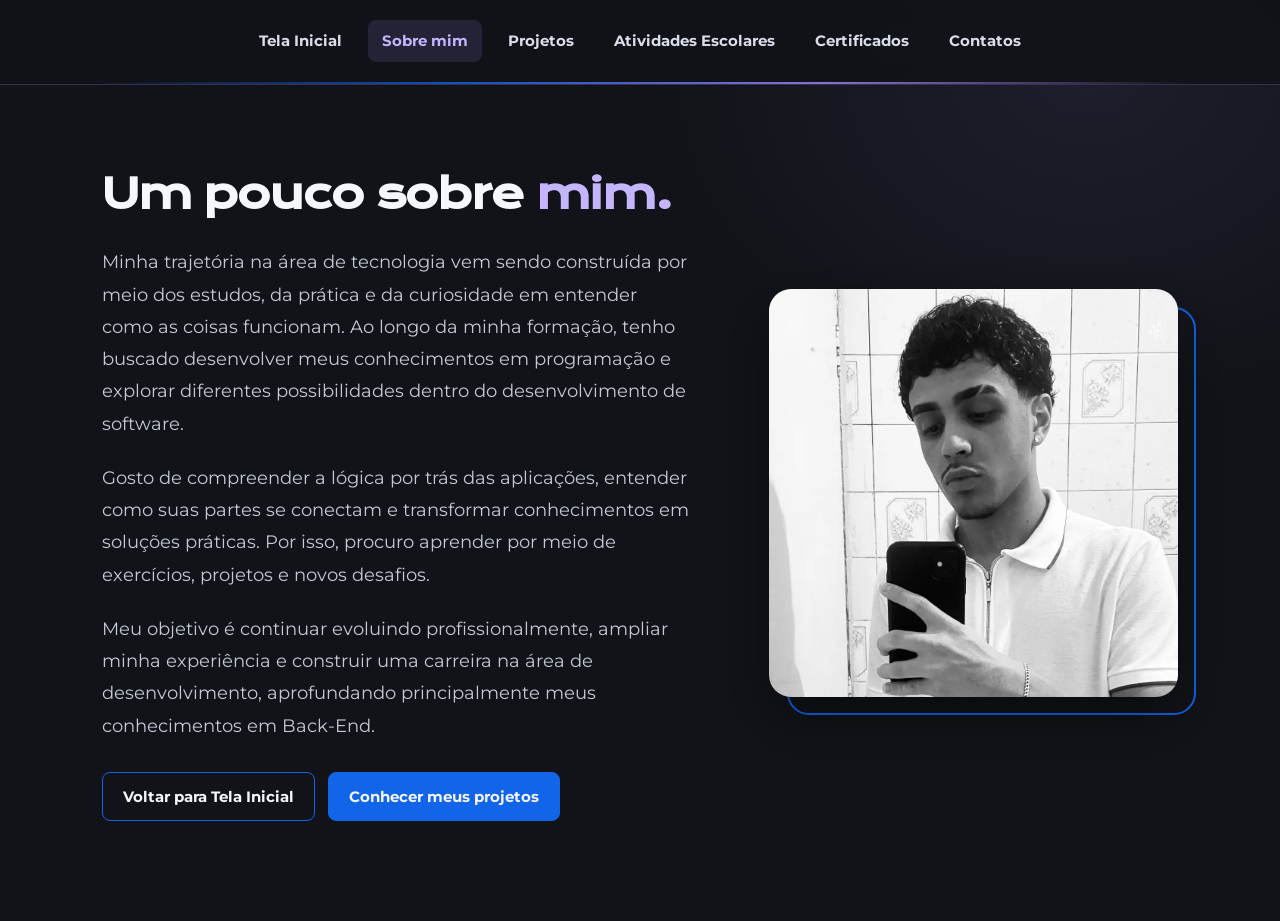
<file: aboutme.html>
<!DOCTYPE html>
<html lang="pt-br">
<head>
    <meta charset="UTF-8">
    <meta name="viewport" content="width=device-width, initial-scale=1.0">
    <link rel="stylesheet" href="./styles/style.css">
    <title>Sobre mim | Gustavo Oliveira</title>
</head>
<body>
    <header class="cabecalho">
        <nav class="cabecalho__menu" aria-label="Navegação principal">
            <a class="cabecalho__menu__link" href="./index.html">Tela Inicial</a>
            <a class="cabecalho__menu__link" href="./aboutme.html" aria-current="page">Sobre mim</a>
            <a class="cabecalho__menu__link" href="./index.html#projetos">Projetos</a>
            <a class="cabecalho__menu__link" href="./index.html#atividades">Atividades Escolares</a>
            <a class="cabecalho__menu__link" href="./index.html#certificados">Certificados</a>
            <a class="cabecalho__menu__link" href="./index.html#contatos">Contatos</a>
        </nav>
    </header>

    <main>
        <section class="apresentacao apresentacao--sobre">
            <div class="apresentacao__conteudo">
                <h1 class="apresentacao__conteudo__titulo">
                    Um pouco sobre <strong class="sobre__destaque">mim.</strong>
                </h1>

                <p class="apresentacao__conteudo__descricao">
                    Minha trajetória na área de tecnologia vem sendo construída por meio dos estudos, da prática e da curiosidade em entender como as coisas funcionam. Ao longo da minha formação, tenho buscado desenvolver meus conhecimentos em programação e explorar diferentes possibilidades dentro do desenvolvimento de software.
                </p>

                <p class="apresentacao__conteudo__descricao">
                    Gosto de compreender a lógica por trás das aplicações, entender como suas partes se conectam e transformar conhecimentos em soluções práticas. Por isso, procuro aprender por meio de exercícios, projetos e novos desafios.
                </p>

                <p class="apresentacao__conteudo__descricao">
                    Meu objetivo é continuar evoluindo profissionalmente, ampliar minha experiência e construir uma carreira na área de desenvolvimento, aprofundando principalmente meus conhecimentos em Back-End.
                </p>

                <div class="sobre__botoes">
                    <a class="sobre__botao" href="./index.html">Voltar para Tela Inicial</a>
                    <a class="sobre__botao sobre__botao--destaque" href="./index.html#projetos">Conhecer meus projetos</a>
                </div>
            </div>

            <div class="sobre__imagem-container">
                <img class="apresentacao__imagem" src="./assets/eu.jpg" alt="Foto de Gustavo Oliveira Honorato">
                <span class="sobre__imagem-detalhe"></span>
            </div>
        </section>
    </main>
</body>
</html>
</file>
<file: styles/style.css>
@import url('https://fonts.googleapis.com/css2?family=Krona+One&display=swap');
@import url('https://fonts.googleapis.com/css2?family=Montserrat:wght@400;500;600;700;800&display=swap');

:root {
    --cor-primaria: #1264e8;
    --cor-hover: #52a4db;
    --cor-acento: #a78bfa;
    --cor-acento-claro: #c4b5fd;
    --cor-fundo: #111318;
    --cor-superficie: #1a1e27;
    --cor-superficie-clara: #222936;
    --cor-texto: #f5f7fb;
    --cor-texto-secundario: #c3cad6;
    --cor-borda: rgba(255, 255, 255, 0.12);
    --fonte-titulo: 'Krona One', sans-serif;
    --fonte-texto: 'Montserrat', sans-serif;
}

* {
    margin: 0;
    padding: 0;
    box-sizing: border-box;
    scroll-behavior: smooth;
}

body {
    background: radial-gradient(ellipse at 85% 8%, rgba(167, 139, 250, 0.09), transparent 28rem), var(--cor-fundo);
    color: var(--cor-texto);
    font-family: var(--fonte-texto);
    overflow-x: hidden;
}

a {
    color: inherit;
}

.cabecalho {
    position: relative;
    z-index: 5;
    padding: 0 7%;
    background: rgba(17, 19, 24, 0.92);
    border-bottom: 1px solid rgba(167, 139, 250, 0.25);
    backdrop-filter: blur(14px);
}

.cabecalho::after {
    content: "";
    display: block;
    width: 100%;
    height: 2px;
    background: linear-gradient(90deg, transparent, var(--cor-primaria), var(--cor-acento), transparent);
    opacity: .8;
}

.cabecalho__menu {
    max-width: 1500px;
    min-height: 82px;
    margin: 0 auto;
    display: flex;
    align-items: center;
    justify-content: center;
    flex-wrap: wrap;
    gap: 8px 12px;
    padding: 14px 0;
}

.cabecalho__menu__link {
    position: relative;
    padding: 12px 14px;
    border-radius: 8px;
    color: #d9deea;
    font-size: .91rem;
    font-weight: 700;
    text-decoration: none;
    transition: color .25s ease, background .25s ease, transform .25s ease;
}

.cabecalho__menu__link:hover {
    color: #fff;
    background: rgba(167, 139, 250, .13);
    transform: translateY(-2px);
}

.cabecalho__menu__link[aria-current="page"] {
    color: var(--cor-acento-claro);
    background: rgba(167, 139, 250, .13);
}

.apresentacao {
    width: min(1440px, 100%);
    min-height: 690px;
    margin: 0 auto;
    padding: 88px 8% 100px;
    display: flex;
    align-items: center;
    justify-content: space-between;
    gap: 76px;
}

.apresentacao__conteudo {
    width: 58%;
    display: flex;
    flex-direction: column;
    align-items: flex-start;
    gap: 23px;
}

.apresentacao__conteudo__titulo {
    max-width: 850px;
    font-family: var(--fonte-titulo);
    font-size: clamp(2rem, 3.2vw, 3.15rem);
    line-height: 1.45;
    letter-spacing: -.04em;
}

.titulo-destaque,
.sobre__destaque {
    color: var(--cor-acento-claro);
}

.apresentacao__conteudo__descricao {
    max-width: 780px;
    color: var(--cor-texto-secundario);
    font-size: 1.12rem;
    line-height: 1.9;
}

.home__imagem-container,
.sobre__imagem-container {
    position: relative;
    width: 38%;
    max-width: 470px;
    flex-shrink: 0;
}

.apresentacao__imagem {
    display: block;
    position: relative;
    z-index: 1;
    width: 100%;
    height: auto;
    border-radius: 22px;
    object-fit: cover;
    filter: grayscale(100%);
    box-shadow: 0 20px 55px rgba(0, 0, 0, .42);
}

.home__imagem-detalhe,
.sobre__imagem-detalhe {
    position: absolute;
    z-index: 0;
    inset: 18px -18px -18px 18px;
    border: 2px solid var(--cor-primaria);
    border-radius: 22px;
}

.apresentacao__contato {
    display: inline-flex;
    align-items: center;
    gap: 12px;
    margin-top: 4px;
    padding: 14px 22px;
    border: 1px solid rgba(167, 139, 250, .7);
    border-radius: 9px;
    color: var(--cor-texto);
    background: rgba(167, 139, 250, .12);
    font-size: 1rem;
    font-weight: 700;
    text-decoration: none;
    transition: .25s ease;
}

.apresentacao__contato:hover {
    background: var(--cor-acento);
    color: #15131d;
    transform: translateY(-3px);
}

.tecnologias-intro {
    width: 100%;
    margin-top: 10px;
    padding-top: 24px;
    border-top: 1px solid var(--cor-borda);
}

.tecnologias-intro__titulo {
    margin-bottom: 22px;
    color: var(--cor-texto);
    font-size: 1.45rem;
    font-weight: 800;
    letter-spacing: -.03em;
}

.tecnologias {
    display: flex;
    flex-wrap: wrap;
    align-items: stretch;
    gap: 16px;
}

.tecnologia-card {
    min-width: 112px;
    min-height: 116px;
    padding: 17px 16px 14px;
    display: flex;
    flex-direction: column;
    align-items: center;
    justify-content: center;
    gap: 12px;
    border: 1px solid var(--cor-borda);
    border-radius: 13px;
    background: linear-gradient(145deg, rgba(38, 44, 58, .94), rgba(25, 29, 38, .94));
    color: #f7f8fc;
    font-size: .98rem;
    font-weight: 800;
    box-shadow: 0 8px 22px rgba(0, 0, 0, .14);
    transition: transform .25s ease, border-color .25s ease, background .25s ease;
}

.tecnologia-card:hover {
    transform: translateY(-5px);
    border-color: var(--cor-acento);
    background: linear-gradient(145deg, rgba(69, 57, 99, .65), rgba(25, 29, 38, .98));
}

.tecnologia-card img {
    width: 43px;
    height: 43px;
    object-fit: contain;
}

.tecnologia-card--projeto {
    min-width: 105px;
    min-height: 105px;
    padding: 13px 17px;
}

.tecnologia-card--projeto img {
    width: 38px;
    height: 38px;
}

.apresentacao--sobre {
    min-height: 690px;
    padding-top: 80px;
    padding-bottom: 100px;
}

.sobre__identificacao {
    display: inline-flex;
    align-items: center;
    gap: 11px;
    padding: 10px 16px;
    border: 1px solid rgba(167, 139, 250, .4);
    border-radius: 30px;
    color: var(--cor-acento-claro);
    background: rgba(167, 139, 250, .12);
    font-size: .9rem;
    font-weight: 800;
    letter-spacing: 1.5px;
}

.sobre__identificacao__ponto {
    width: 9px;
    height: 9px;
    border-radius: 50%;
    background: var(--cor-acento);
    box-shadow: 0 0 13px rgba(167, 139, 250, .9);
}

.apresentacao--sobre .apresentacao__conteudo {
    gap: 22px;
}

.apresentacao--sobre .apresentacao__conteudo__descricao {
    line-height: 1.8;
}

.sobre__botoes {
    display: flex;
    flex-wrap: wrap;
    gap: 13px;
    margin-top: 8px;
}

.sobre__botao {
    padding: 14px 20px;
    border: 1px solid var(--cor-primaria);
    border-radius: 8px;
    color: var(--cor-texto);
    background: transparent;
    font-size: .96rem;
    font-weight: 700;
    text-align: center;
    text-decoration: none;
    transition: .25s ease;
}

.sobre__botao:hover,
.sobre__botao--destaque {
    background: var(--cor-primaria);
}

.sobre__botao--destaque:hover {
    background: var(--cor-hover);
}

.secao {
    width: min(1440px, 100%);
    margin: 0 auto;
    padding: 94px 8%;
    display: flex;
    flex-direction: column;
    align-items: flex-start;
    gap: 23px;
    border-top: 1px solid var(--cor-borda);
    scroll-margin-top: 24px;
}

.secao__identificacao {
    color: var(--cor-acento-claro);
    font-size: .92rem;
    font-weight: 800;
    letter-spacing: 2px;
}

.secao__titulo {
    color: var(--cor-texto);
    font-family: var(--fonte-titulo);
    font-size: clamp(2rem, 3vw, 2.8rem);
    line-height: 1.3;
    letter-spacing: -.04em;
}

.secao__descricao {
    max-width: 950px;
    color: var(--cor-texto-secundario);
    font-size: 1.12rem;
    line-height: 1.85;
}

.projeto {
    width: 100%;
    max-width: 1120px;
    margin-top: 12px;
    overflow: hidden;
    border: 1px solid rgba(82, 164, 219, .4);
    border-radius: 19px;
    background: radial-gradient(ellipse at 95% 0%, rgba(167, 139, 250, .13), transparent 23rem), linear-gradient(145deg, #222936, #191d25 75%);
    box-shadow: 0 22px 55px rgba(0, 0, 0, .2);
    transition: border-color .25s ease, transform .25s ease;
}

.projeto:hover {
    border-color: rgba(167, 139, 250, .75);
    transform: translateY(-3px);
}

.projeto__cabecalho {
    padding: 36px 40px 30px;
    border-bottom: 1px solid var(--cor-borda);
}

.projeto__categoria {
    color: var(--cor-acento-claro);
    font-size: .88rem;
    font-weight: 800;
    letter-spacing: 1.8px;
}

.projeto__titulo {
    margin-top: 16px;
    color: #fff;
    font-family: var(--fonte-titulo);
    font-size: 2.25rem;
}

.projeto__resumo {
    margin-top: 12px;
    color: #d5dbea;
    font-size: 1.12rem;
    line-height: 1.6;
}

.projeto__corpo {
    padding: 34px 40px 38px;
    display: flex;
    flex-direction: column;
    gap: 27px;
}

.projeto__descricao,
.projeto__integrantes p {
    color: var(--cor-texto-secundario);
    font-size: 1.08rem;
    line-height: 1.9;
}

.projeto__subtitulo {
    margin-bottom: 15px;
    color: #fff;
    font-size: 1.12rem;
    font-weight: 800;
}

.projeto__tecnologias {
    padding-top: 22px;
    border-top: 1px solid var(--cor-borda);
}

.projeto__links {
    display: flex;
    flex-wrap: wrap;
    gap: 13px;
    margin-top: 2px;
}

.botao-link {
    display: inline-flex;
    align-items: center;
    justify-content: center;
    gap: 10px;
    padding: 14px 21px;
    border: 1px solid var(--cor-primaria);
    border-radius: 9px;
    background: var(--cor-primaria);
    color: #fff;
    font-size: .98rem;
    font-weight: 800;
    text-decoration: none;
    transition: .25s ease;
}

.botao-link:hover {
    background: var(--cor-hover);
    transform: translateY(-2px);
}

.botao-link--secundario {
    background: transparent;
}

.botao-link--secundario:hover {
    background: var(--cor-primaria);
}

.botao-link__imagem {
    width: 22px;
    height: 22px;
    object-fit: contain;
}

.cartoes {
    display: grid;
    grid-template-columns: repeat(auto-fit, minmax(270px, 1fr));
    width: 100%;
    gap: 22px;
}

.cartao {
    min-height: 210px;
    padding: 30px;
    display: flex;
    flex-direction: column;
    gap: 18px;
    border: 1px solid var(--cor-borda);
    border-radius: 15px;
    background: linear-gradient(145deg, var(--cor-superficie-clara), var(--cor-superficie));
    transition: transform .25s ease, border-color .25s ease;
}

.cartao:hover {
    transform: translateY(-4px);
    border-color: var(--cor-acento);
}

.cartao__titulo {
    color: var(--cor-acento-claro);
    font-size: 1.35rem;
    font-weight: 800;
}

.cartao__descricao {
    color: var(--cor-texto-secundario);
    font-size: 1.04rem;
    line-height: 1.8;
}

.cartao__observacao {
    color: #b9c1d0;
    font-size: .94rem;
    font-style: italic;
}

.certificados__grade {
    display: grid;
    grid-template-columns: repeat(2, minmax(0, 1fr));
    gap: 22px;
    width: 100%;
    max-width: 1120px;
}

.certificado {
    overflow: hidden;
    border: 1px solid var(--cor-borda);
    border-radius: 14px;
    background: var(--cor-superficie);
    transition: transform .25s ease, border-color .25s ease;
}

.certificado:hover {
    transform: translateY(-3px);
    border-color: var(--cor-acento);
}

.certificado__preview {
    width: 100%;
    height: 175px;
    overflow: hidden;
    background: #f5f5f5;
    border-bottom: 1px solid var(--cor-borda);
}

.certificado__pdf {
    display: block;
    width: 100%;
    height: 100%;
    border: 0;
    background: #f5f5f5;
}

.certificado__conteudo {
    padding: 22px;
    display: flex;
    flex-direction: column;
    align-items: flex-start;
    gap: 13px;
}

.certificado__categoria {
    color: var(--cor-acento-claro);
    font-size: .82rem;
    font-weight: 800;
    letter-spacing: 1px;
}

.certificado__titulo {
    color: var(--cor-texto);
    font-size: 1.02rem;
    font-weight: 700;
    line-height: 1.6;
}

.certificado__acoes {
    display: flex;
    flex-wrap: wrap;
    gap: 10px;
    margin-top: 5px;
}

.certificado__botao {
    display: inline-flex;
    align-items: center;
    justify-content: center;
    padding: 10px 15px;
    border: 1px solid var(--cor-primaria);
    border-radius: 7px;
    background: var(--cor-primaria);
    color: #fff;
    font-size: .88rem;
    font-weight: 800;
    text-decoration: none;
    transition: .2s ease;
}

.certificado__botao:hover {
    background: var(--cor-hover);
}

.certificado__botao--secundario {
    background: transparent;
}

.contatos__lista {
    display: flex;
    flex-wrap: wrap;
    gap: 15px;
    width: 100%;
}

.contato__link {
    display: inline-flex;
    align-items: center;
    gap: 12px;
    padding: 16px 21px;
    border: 1px solid rgba(167, 139, 250, .45);
    border-radius: 10px;
    background: var(--cor-superficie);
    color: var(--cor-texto);
    font-size: 1rem;
    font-weight: 700;
    text-decoration: none;
    transition: .25s ease;
}

.contato__link:hover {
    background: rgba(167, 139, 250, .18);
    border-color: var(--cor-acento);
    transform: translateY(-2px);
}

.contato__icone {
    width: 23px;
    height: 23px;
    object-fit: contain;
}

@media (max-width: 1100px) {
    .cabecalho {
        padding: 0 4%;
    }

    .cabecalho__menu {
        gap: 5px;
    }

    .cabecalho__menu__link {
        padding: 10px;
        font-size: .85rem;
    }

    .apresentacao {
        min-height: auto;
        padding: 75px 7% 90px;
        gap: 45px;
    }

    .apresentacao__conteudo {
        width: 58%;
    }

    .home__imagem-container,
    .sobre__imagem-container {
        width: 36%;
    }

    .secao {
        padding: 78px 7%;
    }
}

@media (max-width: 760px) {
    .cabecalho {
        padding: 0 4%;
    }

    .cabecalho__menu {
        min-height: auto;
        justify-content: center;
        gap: 4px;
        padding: 13px 0;
    }

    .cabecalho__menu__link {
        padding: 9px 10px;
        font-size: .82rem;
    }

    .apresentacao {
        flex-direction: column-reverse;
        padding: 60px 7% 75px;
        gap: 48px;
        text-align: center;
    }

    .apresentacao__conteudo {
        width: 100%;
        align-items: center;
    }

    .apresentacao__conteudo__titulo {
        font-size: clamp(1.7rem, 7vw, 2.35rem);
    }

    .apresentacao__conteudo__descricao {
        font-size: 1rem;
    }

    .home__imagem-container,
    .sobre__imagem-container {
        width: min(72%, 350px);
    }

    .tecnologias-intro {
        text-align: center;
    }

    .tecnologias-intro__titulo {
        font-size: 1.3rem;
    }

    .tecnologias--geral {
        justify-content: center;
    }

    .tecnologia-card {
        min-width: 105px;
        min-height: 108px;
    }

    .apresentacao__contato {
        align-self: center;
    }

    .apresentacao--sobre {
        padding-top: 55px;
    }

    .sobre__identificacao {
        align-self: center;
    }

    .sobre__botoes {
        justify-content: center;
    }

    .secao {
        padding: 68px 7%;
        align-items: center;
        text-align: center;
    }

    .secao__titulo {
        font-size: clamp(1.7rem, 7vw, 2.2rem);
    }

    .secao__descricao {
        font-size: 1rem;
    }

    .projeto__cabecalho {
        padding: 27px 24px 23px;
        text-align: left;
    }

    .projeto__titulo {
        font-size: 1.8rem;
    }

    .projeto__corpo {
        padding: 27px 24px 29px;
        text-align: left;
    }

    .projeto__descricao,
    .projeto__integrantes p {
        font-size: 1rem;
    }

    .projeto__links {
        flex-direction: column;
    }

    .projeto__links .botao-link {
        width: 100%;
    }

    .tecnologias--projeto {
        justify-content: flex-start;
    }

    .certificados__grade {
        grid-template-columns: 1fr;
        max-width: 520px;
    }

    .certificado__preview {
        height: 190px;
    }

    .contatos__lista {
        flex-direction: column;
    }

    .contato__link {
        width: 100%;
        justify-content: center;
    }
}

@media (max-width: 420px) {
    .tecnologia-card {
        min-width: calc(50% - 9px);
    }

    .sobre__botoes {
        width: 100%;
        flex-direction: column;
    }

    .sobre__botao {
        width: 100%;
    }

    .projeto__cabecalho,
    .projeto__corpo {
        padding-left: 19px;
        padding-right: 19px;
    }
}
</file>
